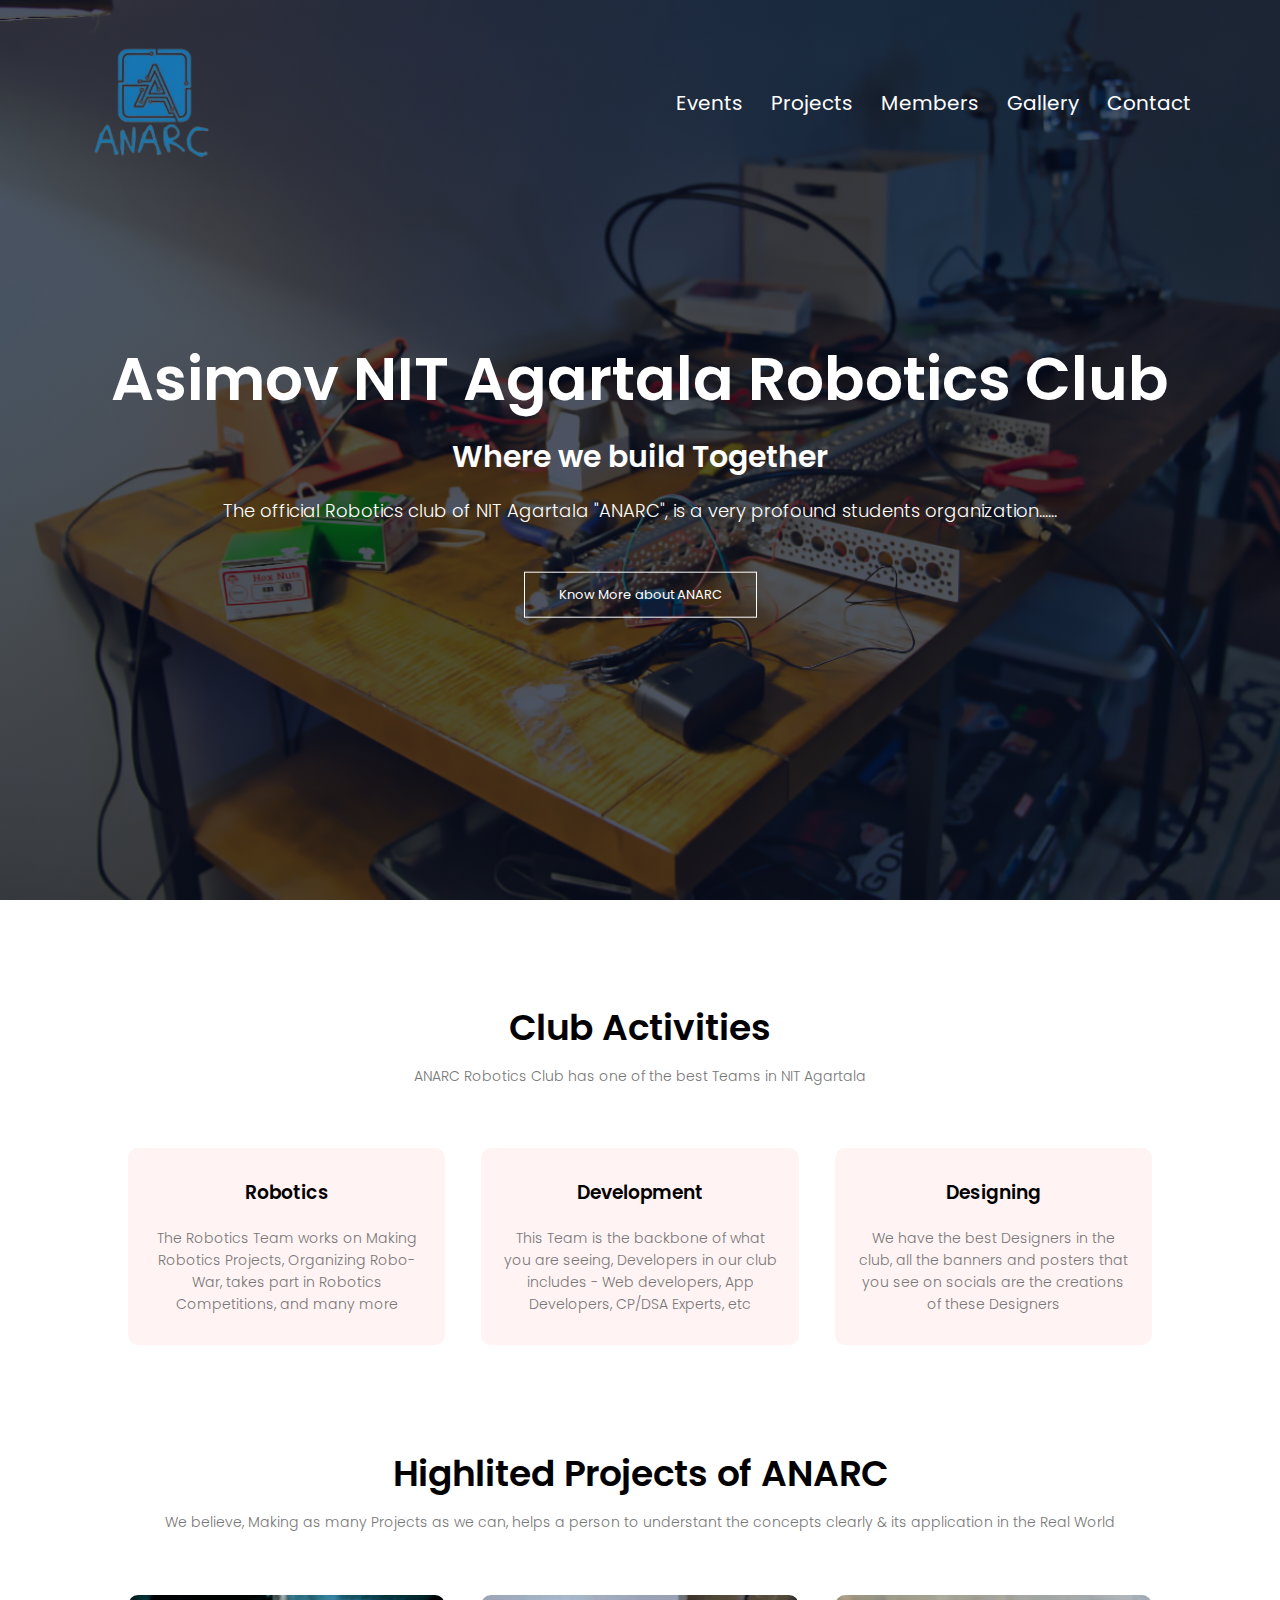
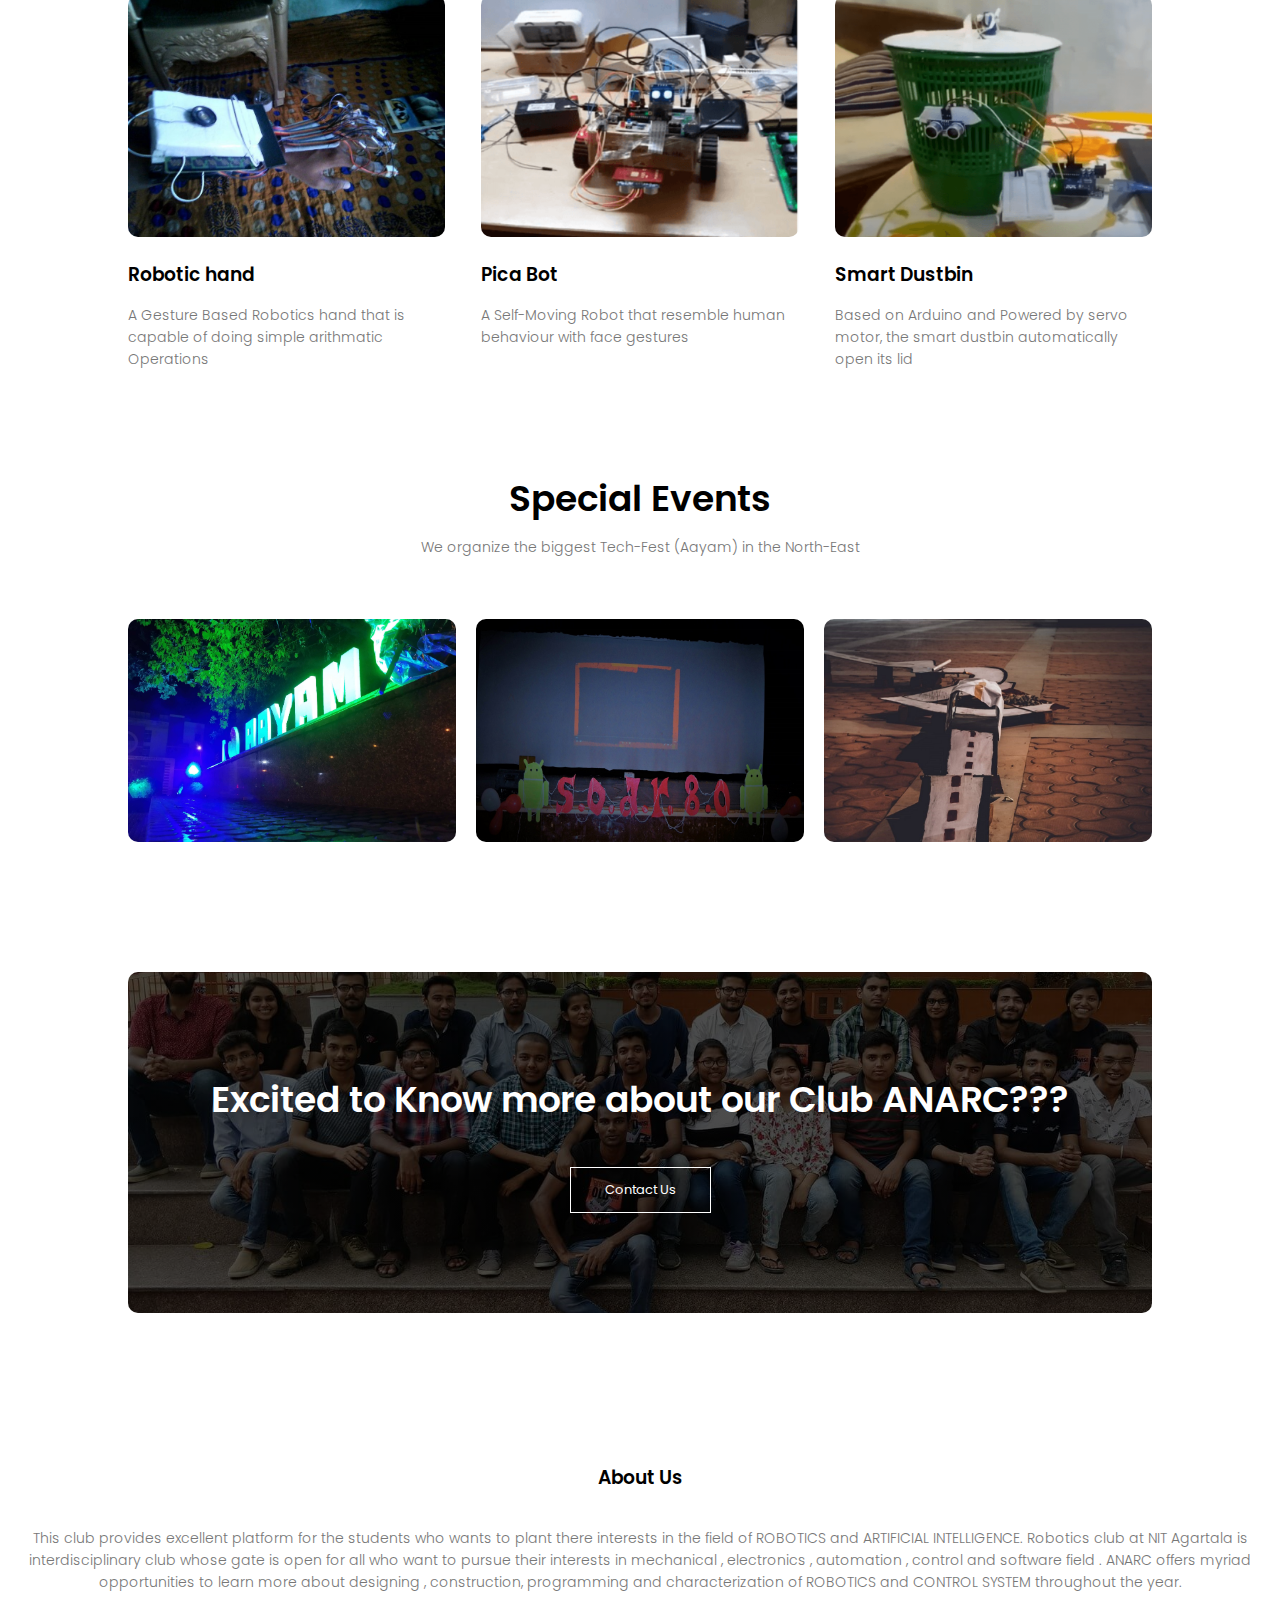
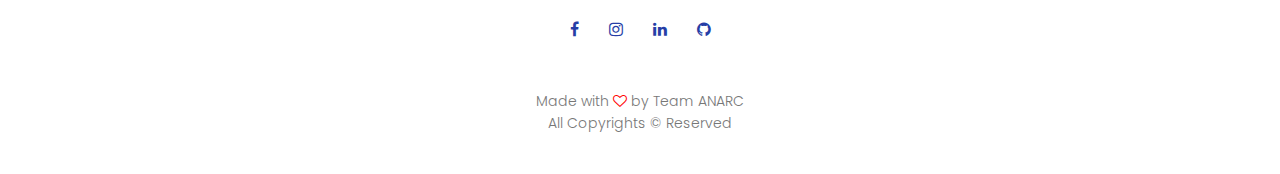
<file: index.html>
<!DOCTYPE html>
<html lang="en">
<head>
    <meta charset="UTF-8">
    <meta http-equiv="X-UA-Compatible" content="IE=edge">
    <meta name="viewport" content="width=device-width, initial-scale=1.0">
    <meta name="description" content="Welcome to Asimov NIT Agartala Robotics Club | ANARC">
    <meta name="keywords" content="NIT Agartala, NIT Agartala Robotics Club, ANARC, NITA">

    <title>Anarc</title>
    
    <!-- All Fonts Here-->
    <link href="https://fonts.googleapis.com/css2?family=Poppins:wght@100;300;400;600;700&display=swap" rel="stylesheet">

    <!-- All CSS Here-->
    <link rel="stylesheet" href="https://stackpath.bootstrapcdn.com/font-awesome/4.7.0/css/font-awesome.min.css">
    <link rel="stylesheet" href="css/index.css">
</head>
<body>
    <section class="header">
        <nav>
            <a href="index.html"> <img src="images/logo.png" alt="" id="header-img"></a>
            <div class="nav-links" id="navLinks">
                <i class="fa fa-times" onclick="hideMenu()"></i>
                <ul>
                    <li><a href="">Events</a></li>
                    <li><a href="">Projects</a></li>
                    <li><a href="">Members</a></li>
                    <li><a href="">Gallery</a></li>
                    <li><a href="contact.html">Contact</a></li>
                </ul>
            </div>
            <i class="fa fa-bars" onclick="showMenu()"></i>
        </nav>
        <div class="text-box"><br><br><br><br><br>
            <h1>Asimov NIT Agartala Robotics Club</h1>
            <h3>Where we build Together</h3>
            <p>
                The official Robotics club of NIT Agartala "ANARC", is a very profound students organization......</p>
            <a href="about.html" class="first-btn">Know More about ANARC</a>
        </div>
    </section>

    <!-- hsjach -->

    <section  class="acti">
        <h1>Club Activities</h1>
        <p>ANARC Robotics Club has one of the best Teams in NIT Agartala</p>

        <div class="row">
            <div class="acti-col">
                <h3>Robotics</h3>
                <p>The Robotics Team works on Making Robotics Projects, Organizing Robo-War, takes part in Robotics Competitions, and many more</p>
            </div>
            <div class="acti-col">
                <h3>Development</h3>
                <p>This Team is the backbone of what you are seeing, Developers in our club includes - Web developers, App Developers, CP/DSA Experts, etc</p>
            </div>
            <div class="acti-col">
                <h3>Designing</h3>
                <p>We have the best Designers in the club, all the banners and posters that you see on socials are the creations of these Designers</p>
            </div>
        </div>
    </section>

    <!-- Facilities -->

    <section class="project">
        <h1>Highlited Projects of ANARC</h1>
        <p>We believe, Making as many Projects as we can, helps a person to understant the concepts clearly & its application in the Real World</p>

        <div class="row">
            <div class="project-col">
                <img src="images/hand.jpg" alt="">
                <h3>Robotic hand</h3>
                <p>A Gesture Based Robotics hand that is capable of doing simple arithmatic Operations</p>
            </div>
            <div class="project-col">
                <img src="images/picabot.PNG" alt="">
                <h3>Pica Bot</h3>
                <p>A Self-Moving Robot that resemble human behaviour with face gestures</p>
            </div>
            <div class="project-col">
                <img src="images/SMARTDUSTBIN.PNG" alt="">
                <h3>Smart Dustbin</h3>
                <p>Based on Arduino and Powered by servo motor, the smart dustbin automatically open its lid</p>
            </div>
        </div>
    </section>


    <!-- Events -->

    <section class="events">
        <h1>Special Events</h1>
        <p>We organize the biggest Tech-Fest (Aayam) in the North-East</p>
        <div class="row">
            <div class="events-col">
                <img src="images/aayam-3.jpg" alt="">
                <div class="layer">
                    <h4>AAYAM is arguably the biggest and most pompous of the technical events conducted during the fest</h4>
                </div>
            </div>
            <div class="events-col">
                <img src="images/soar.JPG" alt="">
                <div class="layer">
                    <h4>SOAR aims to introduce the freshers to our robotics club.</h4>
                </div>
            </div>
            <div class="events-col">
                <img src="images/techtour.jpeg" alt="">
                <div class="layer">
                    <h4>TECHTOUR aims to enhance technical and management skills and develop team work.</h4>
                </div>
            </div>
        </div>
    </section>

    <!-- some random introssssss -->

    <section class="ran">       
        <h1>Excited to Know more about our Club ANARC???</h1>
        <a href="" class="first-btn">Contact Us</a>
    </section>
    
    <!-- Footer -->
    <section class="footer">
        <h3>About Us</h3>
        <p>This club provides excellent platform for the students who wants to plant there interests in the field of ROBOTICS and ARTIFICIAL INTELLIGENCE. Robotics club at NIT Agartala is interdisciplinary club whose gate is open for all who want to pursue their interests in mechanical , electronics , automation , control and software field . ANARC offers myriad opportunities to learn more about designing , construction, programming and characterization of ROBOTICS and CONTROL SYSTEM throughout the year.</p>

        <div class="icons">
            <i class="fa fa-facebook"></i>
            <i class="fa fa-instagram"></i>
            <i class="fa fa-linkedin"></i>
            <i class="fa fa-github"></i>
        </div><br>
        <p>Made with <i class="fa fa-heart-o"></i> by Team ANARC <br> All Copyrights © Reserved </p>
    </section>
    <script src="js/onclick.js"></script>
</body>
</html>
</file>
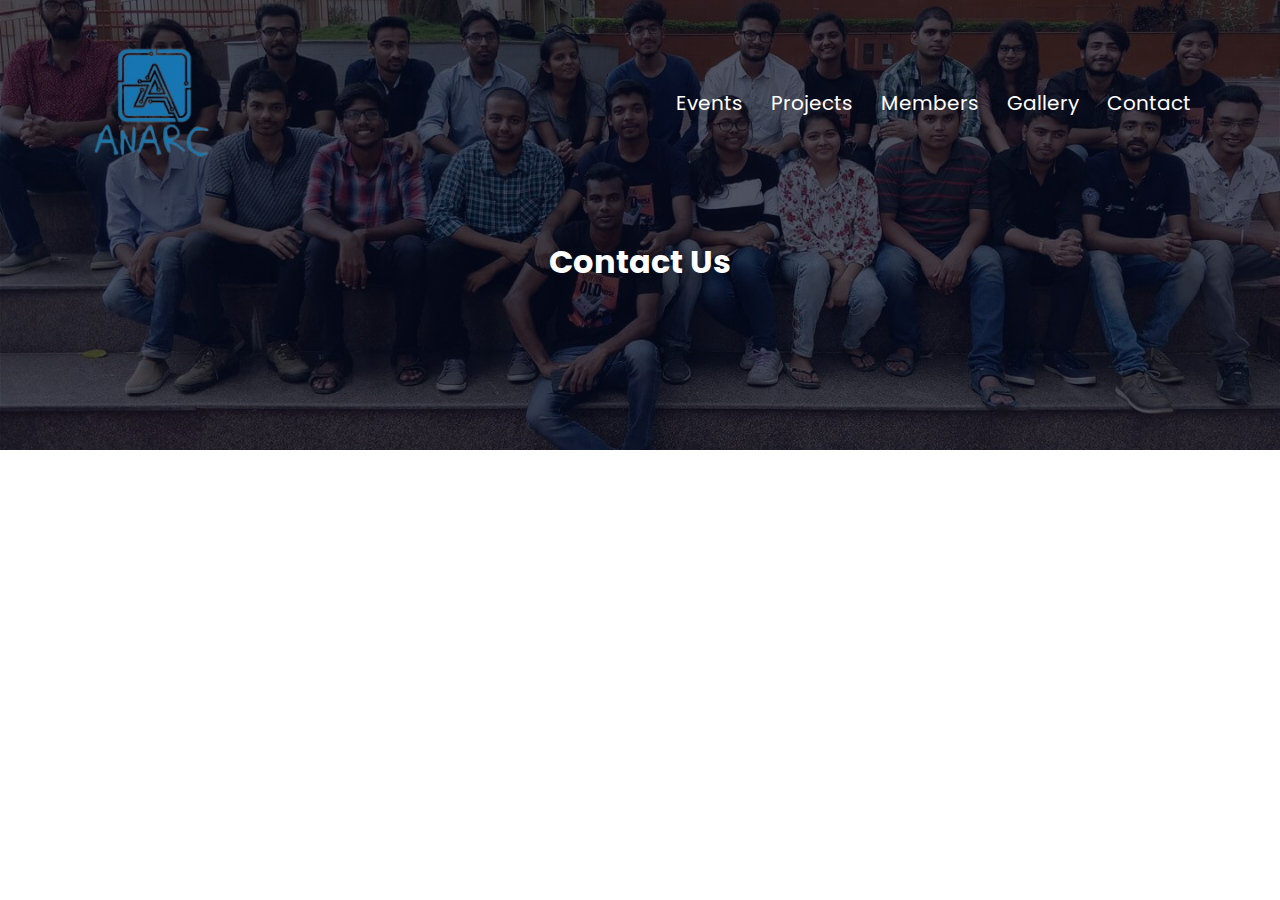
<file: contact.html>
<!DOCTYPE html>
<html lang="en">
<head>
    <meta charset="UTF-8">
    <meta http-equiv="X-UA-Compatible" content="IE=edge">
    <meta name="viewport" content="width=device-width, initial-scale=1.0">

    <title>About</title>
    
    <!-- All Fonts Here-->
    <link href="https://fonts.googleapis.com/css2?family=Poppins:wght@100;300;400;600;700&display=swap" rel="stylesheet">

    <!-- All CSS Here-->
    <link rel="stylesheet" href="https://stackpath.bootstrapcdn.com/font-awesome/4.7.0/css/font-awesome.min.css">
    <link rel="stylesheet" href="css/about.css">
</head>
<body>
    <section class="about-header">
        <nav>
            <a href="index.html"> <img src="images/logo.png" alt="" id="header-img"></a>
            <div class="nav-links" id="navLinks">
                <i class="fa fa-times" onclick="hideMenu()"></i>
                <ul>
                    <li><a href="">Events</a></li>
                    <li><a href="">Projects</a></li>
                    <li><a href="">Members</a></li>
                    <li><a href="">Gallery</a></li>
                    <li><a href="">Contact</a></li>
                </ul>
            </div>
            <i class="fa fa-bars" onclick="showMenu()"></i>
        </nav>
        <h1>Contact Us</h1>
    </section>

    <script src="js/onclick.js"></script>
</body>
</html>
</file>
<file: css/index.css>
* {
    margin: 0;
    padding: 0;
    font-family: 'Poppins', sans-serif;
}
.header {
    min-height: 100vh;
    width: 100%;
    background-image: linear-gradient(rgba(4, 9, 30, 0.7),rgba(4,9,30,0.7)),url(../images/banner.jpeg);
    background-position: center;
    background-size: cover;
    position: relative;
}
nav {
    display: flex;
    padding: 2% 6%;
    justify-content: space-between;
    align-items: center;
}
nav img {
    width: 150px;
}
.nav-links {
    flex: 1;
    text-align: right;
}
.nav-links ul li{
    list-style: none;
    display: inline-block;
    padding: 8px 12px;
    position: relative;
}
.nav-links ul li a {
    color: white;
    text-decoration: none;
    font-size: 20px;
}
.nav-links ul li ::after {
    content: "";
    width: 0%;
    height: 2px;
    display: block;
    background: #f44336;
    margin: auto;
    transition: 0.5s;
}
.nav-links ul li :hover::after {
    width: 100%;
}
.text-box {
    width: 90%;
    color: white;
    position: absolute;
    top: 50%;
    left: 50%;
    transform: translate(-50%, -59%);
    text-align: center;
}
.text-box h1 {
    font-size: 60px;
}
.text-box h3 {
    font-size: 30px;
}
.text-box p {
    margin: 10px 0 40px;
    font-size: 18px;
    color: white;
}
.first-btn {
    display: inline-block;
    text-decoration: none;
    color: white;
    border:  1px solid white;
    padding: 12px 34px;
    font-size: 13px;
    background: transparent;
    position: relative;
    cursor: pointer;
}
.first-btn:hover {
    border: 1px solid red;
    background: red;
    transition: 1s;
}
nav .fa {
    display: none;
}


/* activities */

.acti {
    width: 80%;
    margin: auto;
    text-align: center;
    padding-top: 100px;
}
h1 {
    font-size: 36px;
    font-weight: 600;
}
p {
    color:#777;
    font-size: 14px;
    font-weight: 300;
    line-height: 22px;
    padding: 10px;
}
.row {
    margin-top: 5%;
    display: flex;
    justify-content: space-between;
}
.acti-col {
    flex-basis: 31%;
    background-color: #fff3f3;
    border-radius: 10px;
    margin-bottom: 5%;
    padding: 20px 12px;
    box-sizing: border-box;
    transition: 0.5s;
}
h3 {
    text-align: center;
    font-weight: 600;
    margin: 10px 0;
}

.acti-col:hover {
    box-shadow: 0 0 20px 0px rgba(0,0,0,0.2);
}


/* Events */

.events {
    width: 80%;
    margin: auto;
    text-align: center;
    padding-top: 50px;
}
.events-col {
    flex-basis: 32%;
    border-radius: 10px;
    margin-bottom: 30px;
    position: relative;
    overflow: hidden;
}
.events-col img {
    width: 100%;
    display: block;
}
.layer {
    background: transparent;
    height: 100%;
    width: 100%;
    position: absolute;
    top: 0;
    left: 0;
    transition: 0.5s;
}
.layer:hover {
    background: rgba(226,0,0,0.7);
}
.layer h4 {
    width: 100%;
    font-weight: 500;
    color: white;
    font-size: 16px;
    bottom: 0;
    left: 50%;
    transform: translate(-50%);
    position: absolute;
    opacity: 0;
    transition: 0.5s;
}
.layer:hover h4 {
    bottom: 49%;
    opacity: 1;
}

/* Facilities */
.project {
    width: 80%;
    margin: auto;
    text-align: center;
    padding-top: 50px;
}
.project-col {
    flex-basis: 31%;
    border-radius: 10px;
    margin-bottom: 5%;
    text-align: left;
}
.project-col img {
    width: 100%;
    border-radius: 10px;
}
.project-col p {
    padding: 0;
}
.project-col h3 {
    margin-top: 16px;
    margin-bottom: 15px;
    text-align: left;
}


/* Random section */
.ran {
    margin: 100px auto;
    width: 80%;
    background-image: linear-gradient(rgba(0,0,0,0.7), rgba(0,0,0,0.7)), url(../images/team-bg.jpg); 
    background-position: center;
    background-size: cover;
    border-radius: 10px;
    text-align: center;
    padding: 100px 0;
}
.ran h1 {
    color: white;
    margin-bottom: 40px;
    padding: 0;
}


/* Footer */
.footer {
    width: 100%;
    text-align: center;
    padding: 30px 0;
}
.footer h3 {
    margin-bottom: 25px;
    margin-top: 20px;
    font-weight: 600;
}
.icons .fa {
    color: #263ea6;
    margin: 0 13px;
    cursor: pointer;
    padding: 18px 0;
}
.fa-heart-o {
    color: red;
}



                     /* Mobile Version */


@media (max-width: 768px)  {
    #header-img {
        width: 110px;
        height: 110px;
    }
    html {
        overflow-x: hidden;
    }
    body {
        overflow-x: hidden;
    }
    .text-box h1{
        font-size: 20px;
    }
    .nav-links ul li {
        display: block;
    }
    .nav-links {
        position: absolute;
        background: #263ea6;
        height: 100vh;
        width: 200px;
        top: 0;
        right: -200px;
        text-align: left;
        z-index: 2;
        transition: 1s;
    }
    nav .fa {
        display: block;
        color: white;
        margin: 10px;
        font-size: 22px;
        cursor: pointer;
    }
    .nav-links ul {
        padding: 30px
    }

    /* Media for activities */
    .row {
        flex-direction: column;
    }
    .ran h1 {
        font-size: 24px;
    }
}
</file>
<file: css/about.css>
* {
    margin: 0;
    padding: 0;
    font-family: 'Poppins', sans-serif;
}
.about-header {
    height: 50vh;
    width: 100%;
    background-image: linear-gradient(rgba(4,9,30,0.7),rgba(4,9,30,0.7)), url(../images/team-bg.jpg); 
    background-position: center;
    background-size: cover;
    text-align: center;
    color: white;  
    position: relative;
}
.about-header h1 {
    margin-top: 30px;
}
nav {
    display: flex;
    padding: 2% 6%;
    justify-content: space-between;
    align-items: center;
}
nav img {
    width: 150px;
}
.nav-links {
    flex: 1;
    text-align: right;
}
.nav-links ul li{
    list-style: none;
    display: inline-block;
    padding: 8px 12px;
    position: relative;
}
.nav-links ul li a {
    color: white;
    text-decoration: none;
    font-size: 20px;
}
.nav-links ul li ::after {
    content: "";
    width: 0%;
    height: 2px;
    display: block;
    background: #f44336;
    margin: auto;
    transition: 0.5s;
}
.nav-links ul li :hover::after {
    width: 100%;
}
.text-box p {
    margin: 10px 0 40px;
    font-size: 18px;
    color: white;
}
nav .fa {
    display: none;
}
.row {
    margin-top: 5%;
    display: flex;
    justify-content: space-between;
}
.about {
    width: 80%;
    margin: auto;
    padding-top: 80px;
    padding-bottom: 50px;
}
.about-col {
    flex-basis: 48%;
    padding: 30px 2px;
}
.about-col img {
    width: 100%;
    border-radius: 10px;
}
.about-col h1 {
    padding-top: 0;
}
.about-col p {
    padding: 15px 0 25px;
}

.faculty {
    width: 80%;
    margin: auto;
    text-align: center;
    padding-top: 30px;
}
.faculty img {
    width: 15%;
    border-radius: 50%;
}

/* Footer */

.footer {
    width: 100%;
    text-align: center;
    padding: 30px 0;
}
.footer h3 {
    margin-bottom: 25px;
    margin-top: 20px;
    font-weight: 600;
}
.icons .fa {
    color: #263ea6;
    margin: 0 13px;
    cursor: pointer;
    padding: 18px 0;
}
.fa-heart-o {
    color: red;
}



                                    /* Mobile Version */

@media (max-width: 768px)  {
    #header-img {
        width: 110px;
        height: 110px;
    }
    html {
        overflow-x: hidden;
    }
    body {
        overflow-x: hidden;
    }
    .nav-links ul li {
        display: block;
    }
    .nav-links {
        position: absolute;
        background: #263ea6;
        height: 100vh;
        width: 200px;
        top: 0;
        right: -200px;
        text-align: left;
        z-index: 2;
        transition: 1s;
    }
    nav .fa {
        display: block;
        color: white;
        margin: 10px;
        font-size: 22px;
        cursor: pointer;
    }
    .nav-links ul {
        padding: 30px
    }
    .faculty img {
        width: 35%;
    }

    .row {
        flex-direction: column;
    }
}
</file>
